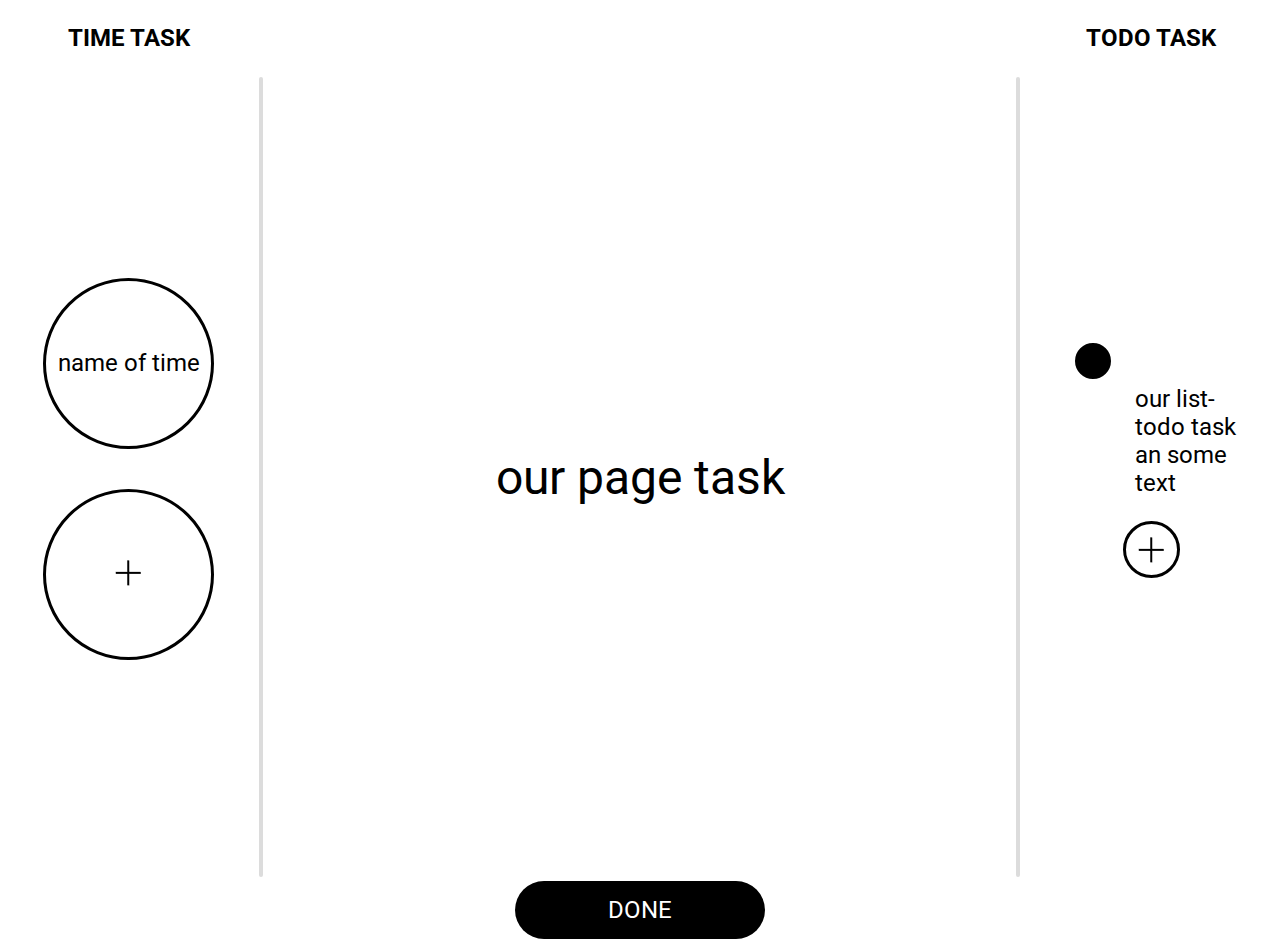
<file: index.html>
<!DOCTYPE html>
<html lang="en" dir="ltr">
  <head>
    <link rel="preconnect" href="https://fonts.googleapis.com">
    <link rel="preconnect" href="https://fonts.gstatic.com" crossorigin>
    <link href="https://fonts.googleapis.com/css2?family=Roboto:wght@100;400&display=swap" rel="stylesheet">
    <meta charset="utf-8">
    <title>Time</title>
    <link rel="stylesheet" href="css/main.css">
  </head>
  <body>
    <table height=100% width=100% >
      <tr>
      <th class="TimeTask_head">TIME TASK</th>
      <th class="bord_head"></th>
      <th></th>
      <th class="bord_head"></th>
      <th class="TodoTask_head">TODO TASK</th>
      </tr>
      <tr>
        <td>
          <ul class="TimeTask">
            <li class="content">
              <a href="#"><div class="round">name of time</div></a>
            </li>
            <li class="newTime" align="center" >
              <a href="#"><div class="round"><img src="img\newList.png" alt="+" align="center"></div></a>
            </li>
          </ul>
        </td>
        <td><div class="bord"></div></td>
        <td><div class="Selected">
         our page task
        </div></td>
        <td><div class="bord"></div></td>
        <td>
          <ul class="TodoTask">
            <li class="Task">  <a href="#"><div class="round"> </div>
            <div class="taskText"><p>our list-todo task an some text</p></div></a>
            </li>
          <a href="#" class="newList"><div class="round">
            <img src="img\newList.png" alt="+" align="center">
          </div></a>
            <!-- <ul class="plus" align="center"><a href="#"><div class="round">+</div></a> -->

            </ul>

        </td>
      </tr>
      <tr>
        <td></td>
        <td></td>
        <td align="center" ><a href="#"><div class="butn">DONE</div></a></td>
      </tr>
    </table>

  </body>
</html>
</file>
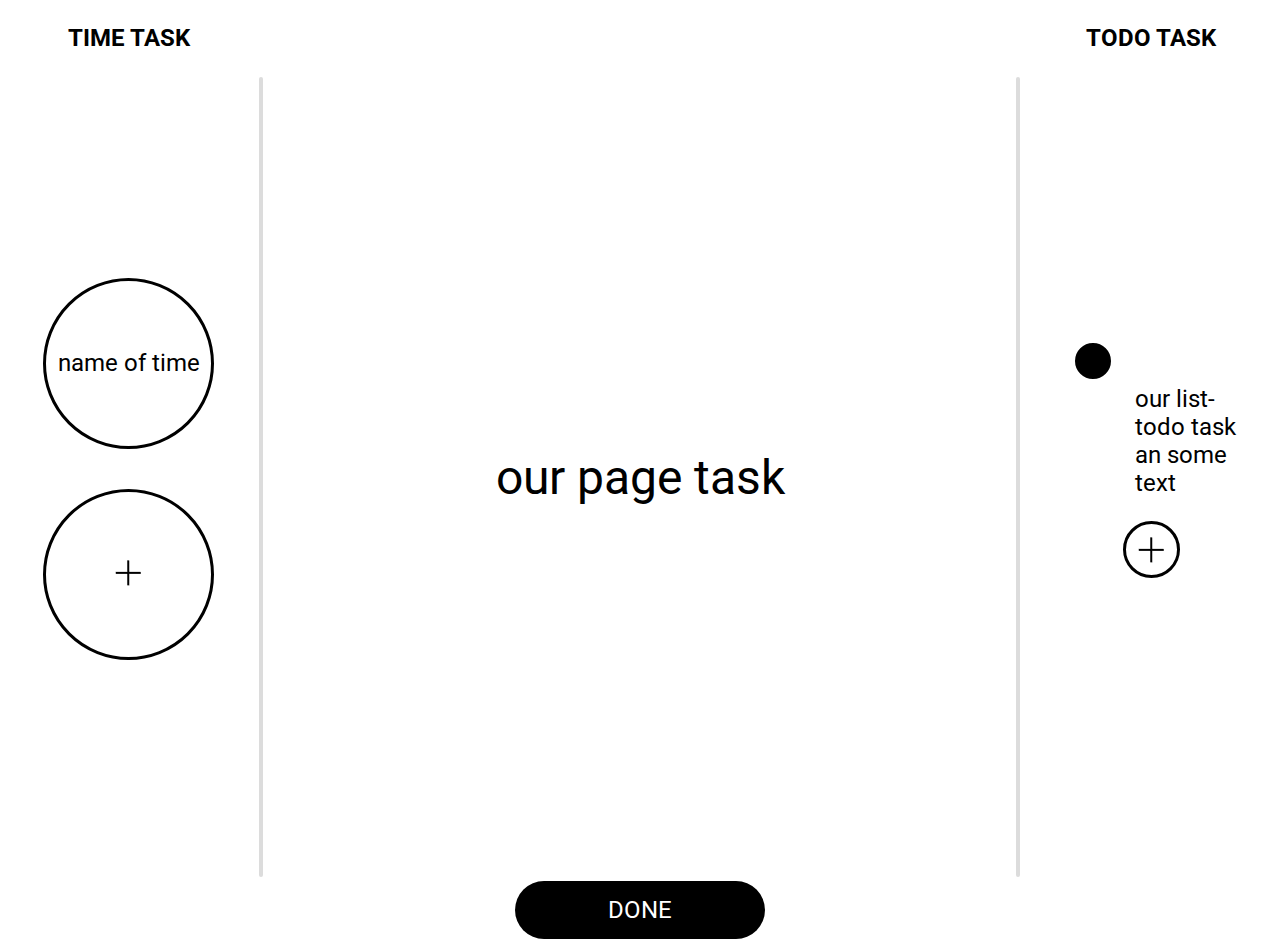
<file: TaskManager/TaskManager/index.html>
﻿<!DOCTYPE html>
<html lang="en" dir="ltr">
  <head>
    <link rel="preconnect" href="https://fonts.googleapis.com">
    <link rel="preconnect" href="https://fonts.gstatic.com" crossorigin>
    <link href="https://fonts.googleapis.com/css2?family=Roboto:wght@100;400&display=swap" rel="stylesheet">
    <meta charset="utf-8">
    <title>Time</title>
    <link rel="stylesheet" href="Shared/css/main.css">
  </head>
  <body>
    <table height=100% width=100% >
      <tr>
      <th class="TimeTask_head">TIME TASK</th>
      <th class="bord_head"></th>
      <th></th>
      <th class="bord_head"></th>
      <th class="TodoTask_head">TODO TASK</th>
      </tr>
      <tr>
        <td>
          <ul class="TimeTask">
            <li class="content">
              <a href="#"><div class="round">name of time</div></a>
            </li>
            <li class="newTime" align="center" >
              <a href="#"><div class="round"><img src="Shared\img\newList.png" alt="+" align="center"></div></a>
            </li>
          </ul>
        </td>
        <td><div class="bord"></div></td>
        <td><div class="Selected">
         our page task
        </div></td>
        <td><div class="bord"></div></td>
        <td>
          <ul class="TodoTask">
            <li class="Task">  <a href="#"><div class="round"> </div>
            <div class="taskText"><p>our list-todo task an some text</p></div></a>
            </li>
          <a href="#" class="newList"><div class="round">
            <img src="Shared\img\newList.png" alt="+" align="center">
          </div></a>
            <!-- <ul class="plus" align="center"><a href="#"><div class="round">+</div></a> -->

            </ul>

        </td>
      </tr>
      <tr>
        <td></td>
        <td></td>
        <td align="center" ><a href="#"><div class="butn">DONE</div></a></td>
      </tr>
    </table>

  </body>
</html>
</file>
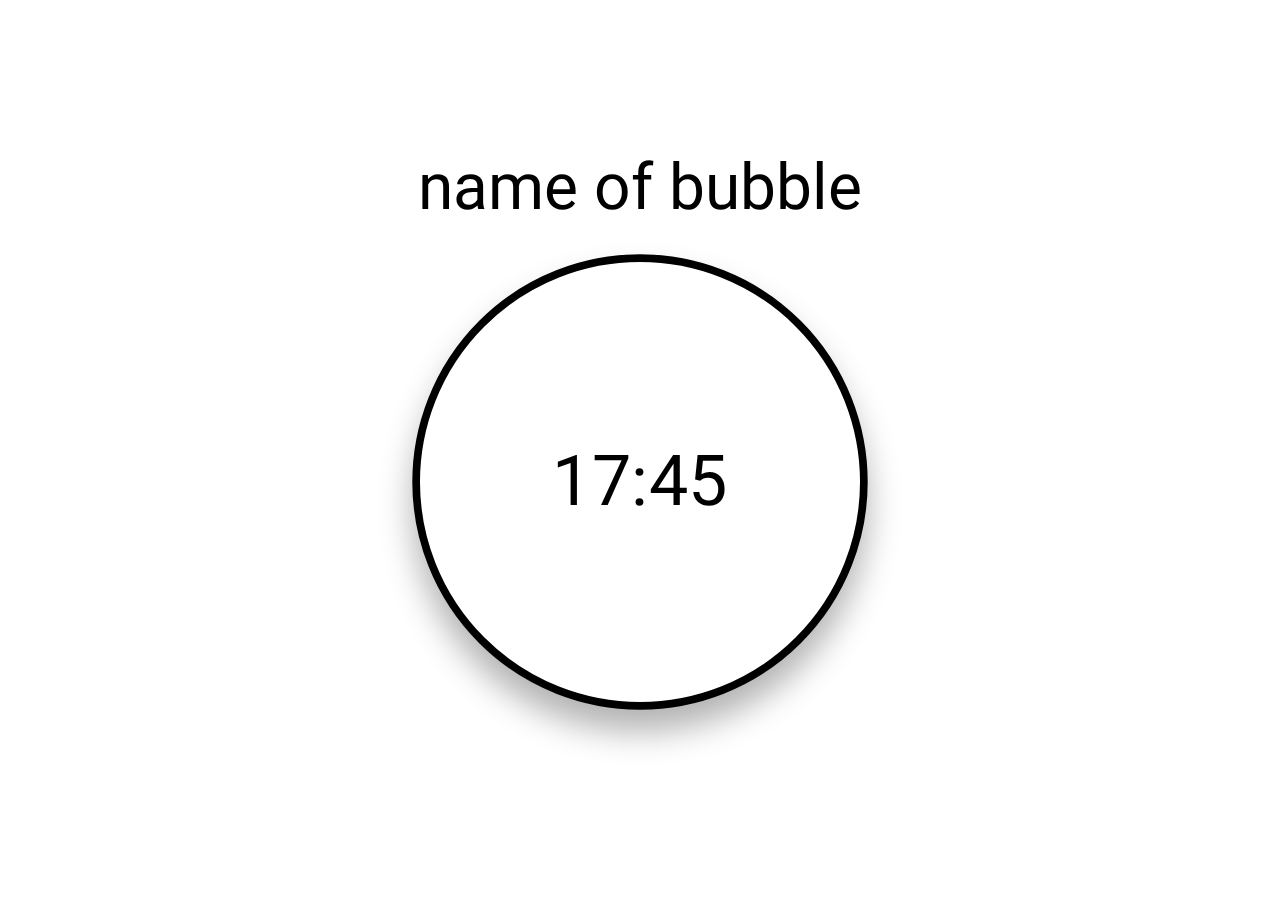
<file: timeTask.html>
<!DOCTYPE html>
<html lang="en" dir="ltr">
  <head>
      <link rel="preconnect" href="https://fonts.googleapis.com">
      <link rel="preconnect" href="https://fonts.gstatic.com" crossorigin>
      <link href="https://fonts.googleapis.com/css2?family=Roboto:wght@100;400&display=swap" rel="stylesheet">
      <meta charset="utf-8">

    <title>Time Task</title>
    <link rel="stylesheet" href="css/timeTask.css">
  </head>
  <body>
    <div class="SelectedTime">
      name of bubble
      <div class="round">17:45</div>
      </div>
  </body>
</html>
</file>
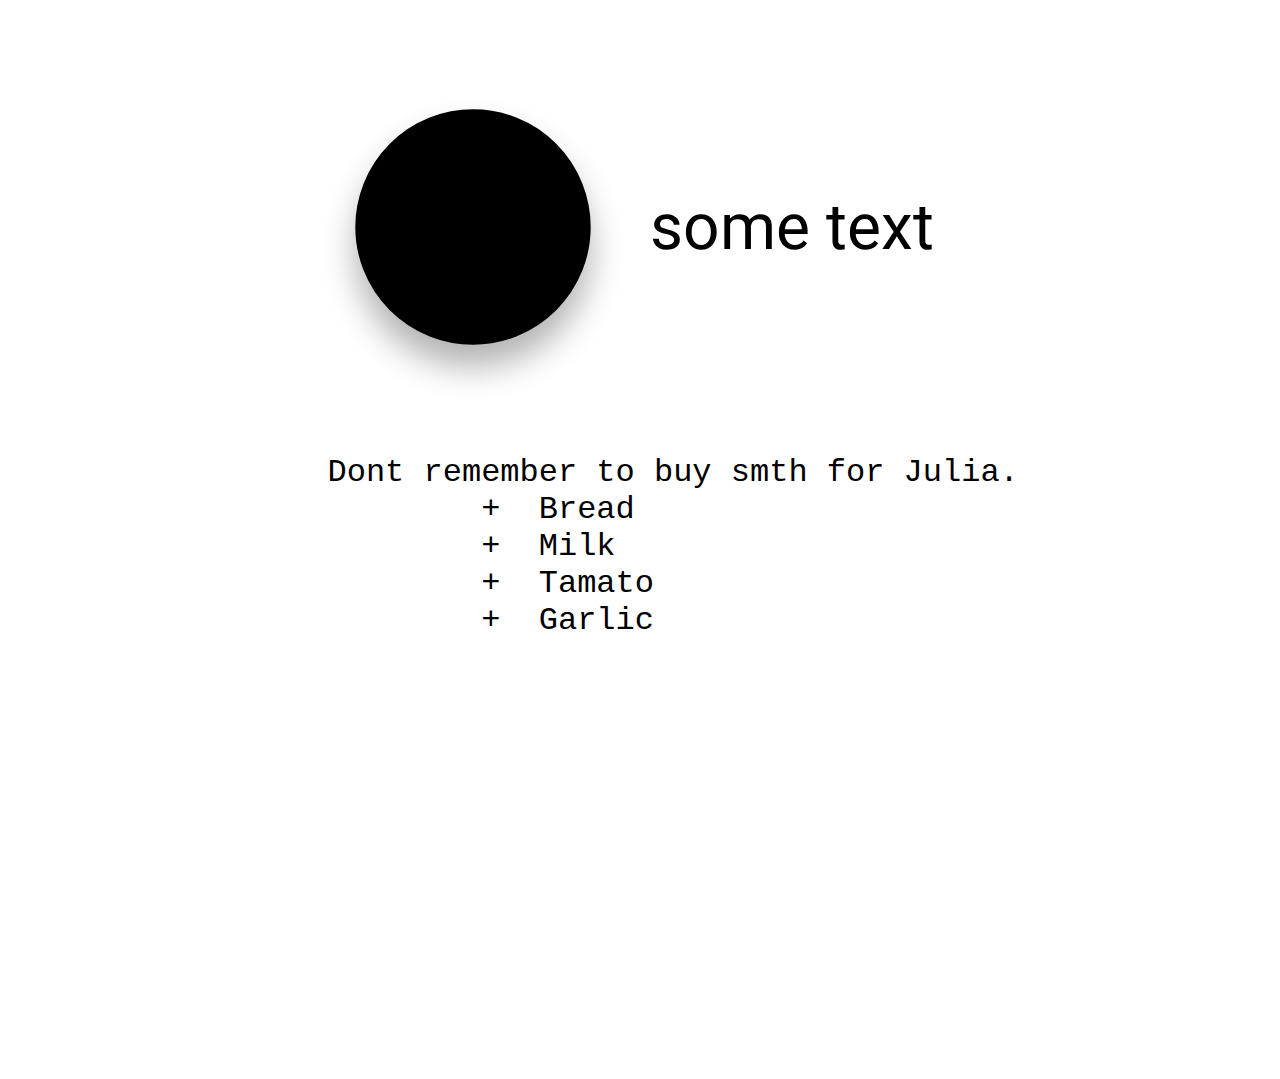
<file: todoTask.html>
<!DOCTYPE html>
<html lang="en" dir="ltr">
  <head>
      <link rel="preconnect" href="https://fonts.googleapis.com">
      <link rel="preconnect" href="https://fonts.gstatic.com" crossorigin>
      <link href="https://fonts.googleapis.com/css2?family=Roboto:wght@100;400&display=swap" rel="stylesheet">
      <meta charset="utf-8">

    <title>Todo Task</title>
    <link rel="stylesheet" href="css/todoTask.css">
  </head>
  <body>
    <div class="SelectedTodo">
      <div class="round"> </div> <div class="nameTodo">
        some text
      </div>
    </div>
    <div class="container">
      <div class="Description">
        <pre>Dont remember to buy smth for Julia.
        +  Bread
        +  Milk
        +  Tamato
        +  Garlic</pre>
      </div>
    </div>


  </body>
</html>
</file>
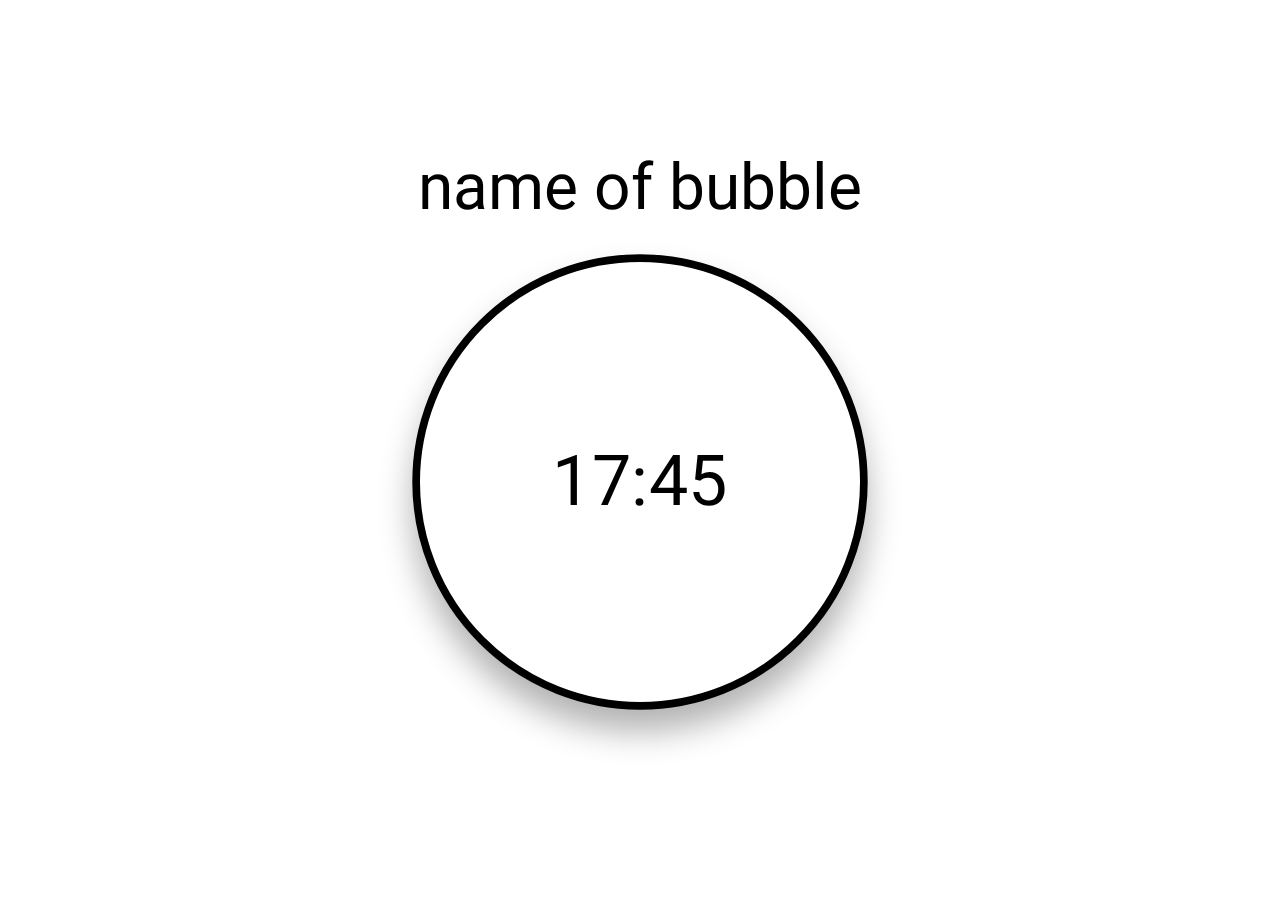
<file: TaskManager/TaskManager/timeTask.html>
﻿<!DOCTYPE html>
<html lang="en" dir="ltr">
  <head>
      <link rel="preconnect" href="https://fonts.googleapis.com">
      <link rel="preconnect" href="https://fonts.gstatic.com" crossorigin>
      <link href="https://fonts.googleapis.com/css2?family=Roboto:wght@100;400&display=swap" rel="stylesheet">
      <meta charset="utf-8">

    <title>Time Task</title>
    <link rel="stylesheet" href="Shared/css/timeTask.css">
  </head>
  <body>
    <div class="SelectedTime">
      name of bubble
      <div class="round">17:45</div>
      </div>
  </body>
</html>
</file>
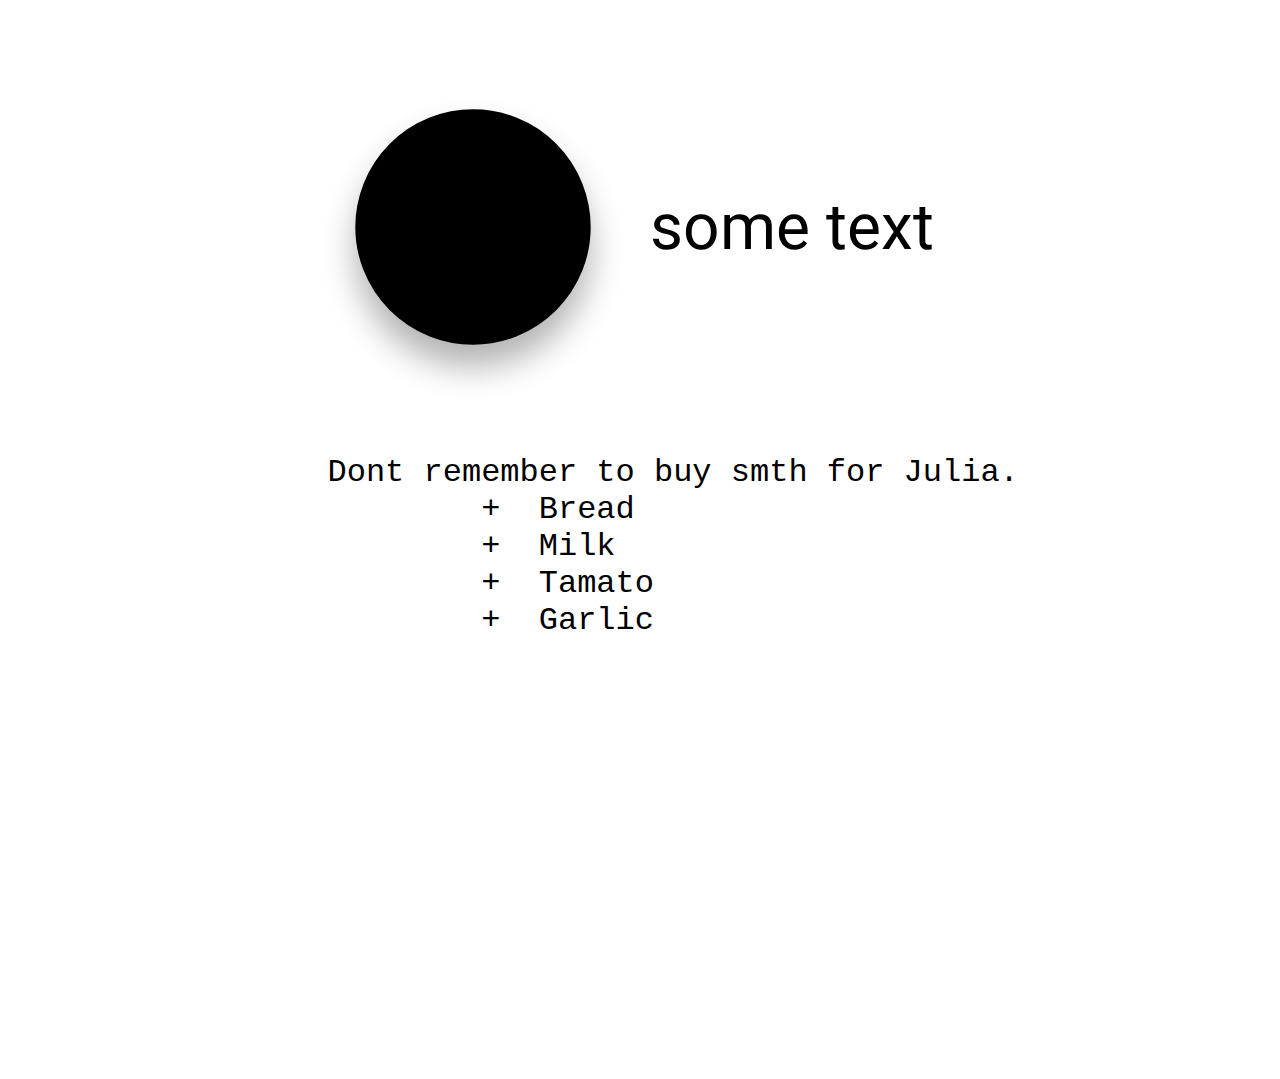
<file: TaskManager/TaskManager/todoTask.html>
﻿<!DOCTYPE html>
<html lang="en" dir="ltr">
  <head>
      <link rel="preconnect" href="https://fonts.googleapis.com">
      <link rel="preconnect" href="https://fonts.gstatic.com" crossorigin>
      <link href="https://fonts.googleapis.com/css2?family=Roboto:wght@100;400&display=swap" rel="stylesheet">
      <meta charset="utf-8">

    <title>Todo Task</title>
    <link rel="stylesheet" href="Shared/css/todoTask.css">
  </head>
  <body>
    <div class="SelectedTodo">
      <div class="round"> </div> <div class="nameTodo">
        some text
      </div>
    </div>
    <div class="container">
      <div class="Description">
        <pre>Dont remember to buy smth for Julia.
        +  Bread
        +  Milk
        +  Tamato
        +  Garlic</pre>
      </div>
    </div>


  </body>
</html>
</file>
<file: css/main.css>
body {
	padding: 0;
	margin: 0;
	font-family: 'Roboto', sans-serif;
	color: black;
	font-size: 24px;
}
li, ul{
  list-style-type: none;
  padding-left: 0;
}

.TimeTask_head{
  width: 20%;
}

.TodoTask_head{
  width: 20%;
  height: 70px;
}
.bord_head{
  width: 5px;
}


.Selected{
  margin-top: inherit;
  text-align: center;
  font-size: 48px;
}
table{
  width=100%;
  height=100%;
}

.content{
  text-align: center;
  align-items: center;

}
a{
  vertical-align: middle;
  	text-decoration: none;
    color: black;
}


.round {
  align-self: center;
  width: 165px;
  height: 165px;
  border: 3px solid black;
  border-radius: 50%;
  line-height: 165px;   /*подробнее про line-height */
  text-align: center;  /* выравнять текст по середине по горизонтали */
  background: white;
  margin-left: auto;
  margin-right: auto;
  margin-bottom: 40px;
  justify-content: space-between;
  transition: all 0.5s ease;
}

.round:hover{
  box-shadow: 0 15px 30px rgba(0,0,0,0.3);
  transform: scale(1.1);
}

.newTime img{
  margin-left: auto;
  margin-right: auto;
  margin-top: 55px;
  align: center;
}

.round p{
  margin: auto;
  font-family: 'Roboto', thin;
  font-size: 80px;
}
.bord{
  height: 800px;
  width:4px;
  background: #DCDCDC;
  border-radius: 5px;
}

.butn{
  width: 250px;
  background: #000;
  border-radius: 50px;
  color: white;
  justify-content: space-between;
  transition: all 0.5s ease;
  padding-top: 15px;
  padding-bottom:  15px;
}

.Task .round{
  width: 30px;
  height: 30px;
  background: black;
  float: left;
  margin: 20px;
  position: absolute;
}

.TodoTask li{
  margin-left: 30px;
  margin-right: 30px;
  display: flex;
  justify-content: space-between;
}

.taskText{
  margin-left: 80px;
  float: right;
}

img {
  display: block;
  vertical-align:middle;
}

.newList{
  float: inherit;
  align-items: center;
  align-content: center;
}

.newList .round{
  width: 51px;
  height: 51px;

}



.ourTime{


}
</file>
<file: TaskManager/TaskManager/Shared/css/main.css>
body {
	padding: 0;
	margin: 0;
	font-family: 'Roboto', sans-serif;
	color: black;
	font-size: 24px;
}
li, ul{
  list-style-type: none;
  padding-left: 0;
}

.TimeTask_head{
  width: 20%;
}

.TodoTask_head{
  width: 20%;
  height: 70px;
}
.bord_head{
  width: 5px;
}


.Selected{
  margin-top: inherit;
  text-align: center;
  font-size: 48px;
}
table{
  width=100%;
  height=100%;
}

.content{
  text-align: center;
  align-items: center;

}
a{
  vertical-align: middle;
  	text-decoration: none;
    color: black;
}


.round {
  align-self: center;
  width: 165px;
  height: 165px;
  border: 3px solid black;
  border-radius: 50%;
  line-height: 165px;   /*подробнее про line-height */
  text-align: center;  /* выравнять текст по середине по горизонтали */
  background: white;
  margin-left: auto;
  margin-right: auto;
  margin-bottom: 40px;
  justify-content: space-between;
  transition: all 0.5s ease;
}

.round:hover{
  box-shadow: 0 15px 30px rgba(0,0,0,0.3);
  transform: scale(1.1);
}

.newTime img{
  margin-left: auto;
  margin-right: auto;
  margin-top: 55px;
  align: center;
}

.round p{
  margin: auto;
  font-family: 'Roboto', thin;
  font-size: 80px;
}
.bord{
  height: 800px;
  width:4px;
  background: #DCDCDC;
  border-radius: 5px;
}

.butn{
  width: 250px;
  background: #000;
  border-radius: 50px;
  color: white;
  justify-content: space-between;
  transition: all 0.5s ease;
  padding-top: 15px;
  padding-bottom:  15px;
}

.Task .round{
  width: 30px;
  height: 30px;
  background: black;
  float: left;
  margin: 20px;
  position: absolute;
}

.TodoTask li{
  margin-left: 30px;
  margin-right: 30px;
  display: flex;
  justify-content: space-between;
}

.taskText{
  margin-left: 80px;
  float: right;
}

img {
  display: block;
  vertical-align:middle;
}

.newList{
  float: inherit;
  align-items: center;
  align-content: center;
}

.newList .round{
  width: 51px;
  height: 51px;

}



.ourTime{


}
</file>
<file: css/timeTask.css>
body {
	padding: 0;
	margin: 0;
	font-family: 'Roboto', sans-serif;
	color: black;
	font-size: 24px;
  display: block;
}
li, ul{
  list-style-type: none;
  padding-left: 0;
}


.SelectedTime{
  margin-top: 150px;
  text-align: center;
  font-size: 64px;
  align-items: center;
  justify-content: space-between;
  vertical-align: middle;
}

.round{
  align-self: center;
  width: 400px;
  height: 400px;
  border: 7px solid black;
  border-radius: 50%;
  line-height: 400px;   /*подробнее про line-height */
  text-align: center;  /* выравнять текст по середине по горизонтали */
  background: white;
  margin-left: auto;
  margin-right: auto;
  margin-bottom: 40px;
  margin-top: 50px;
  justify-content: space-between;
  transition: all 0.5s ease;
  box-shadow: 0 20px 30px rgba(0,0,0,0.3);
  transform: scale(1.1);
}

p{
  margin-top: auto;
  vertical-align: middle;
  float: inherit;
  align-items: center;
}
</file>
<file: css/todoTask.css>
body {
	padding: 0;
	margin: 0;
	font-family: 'Roboto', sans-serif;
	color: black;
	font-size: 24px;
  display: block;
}
li, ul{
  list-style-type: none;
  padding-left: 0;
}


.SelectedTodo{
  margin-top: 100px;
  text-align: center;
  font-size: 64px;
  align-items: center;
  justify-content:center;
  vertical-align: middle;
  display: flex;
  margin-bottom: 100px
}

.round{
  width: 200px;
  height: 200px;
  border: 7px solid black;
  background: #000;
  border-radius: 50%;
  line-height: 200px;   /*подробнее про line-height */
  margin-right: 70px;
  margin-bottom: 40px;
  margin-top: 50px;
  justify-content: space-between;
  transition: all 0.5s ease;
  box-shadow: 0 20px 30px rgba(0,0,0,0.3);
  transform: scale(1.1);
  float: left;
  margin: 20px;
}
.nameTodo{
  margin-left: 50px;
}
.container {
	width: 625px;
	/*позиционирование по центру*/
  height: 625px;
	margin: 0 auto;
  text-align: center;
  font-size: 32px;
  align-items: center;
  justify-content:center;
  font-weight: 400;
}
pre{
  margin-top: auto;
  vertical-align: middle;
  float: inherit;
  align-items: center;
  text-align: justify;
}
</file>
<file: TaskManager/TaskManager/Shared/css/timeTask.css>
body {
	padding: 0;
	margin: 0;
	font-family: 'Roboto', sans-serif;
	color: black;
	font-size: 24px;
  display: block;
}
li, ul{
  list-style-type: none;
  padding-left: 0;
}


.SelectedTime{
  margin-top: 150px;
  text-align: center;
  font-size: 64px;
  align-items: center;
  justify-content: space-between;
  vertical-align: middle;
}

.round{
  align-self: center;
  width: 400px;
  height: 400px;
  border: 7px solid black;
  border-radius: 50%;
  line-height: 400px;   /*подробнее про line-height */
  text-align: center;  /* выравнять текст по середине по горизонтали */
  background: white;
  margin-left: auto;
  margin-right: auto;
  margin-bottom: 40px;
  margin-top: 50px;
  justify-content: space-between;
  transition: all 0.5s ease;
  box-shadow: 0 20px 30px rgba(0,0,0,0.3);
  transform: scale(1.1);
}

p{
  margin-top: auto;
  vertical-align: middle;
  float: inherit;
  align-items: center;
}
</file>
<file: TaskManager/TaskManager/Shared/css/todoTask.css>
body {
	padding: 0;
	margin: 0;
	font-family: 'Roboto', sans-serif;
	color: black;
	font-size: 24px;
  display: block;
}
li, ul{
  list-style-type: none;
  padding-left: 0;
}


.SelectedTodo{
  margin-top: 100px;
  text-align: center;
  font-size: 64px;
  align-items: center;
  justify-content:center;
  vertical-align: middle;
  display: flex;
  margin-bottom: 100px
}

.round{
  width: 200px;
  height: 200px;
  border: 7px solid black;
  background: #000;
  border-radius: 50%;
  line-height: 200px;   /*подробнее про line-height */
  margin-right: 70px;
  margin-bottom: 40px;
  margin-top: 50px;
  justify-content: space-between;
  transition: all 0.5s ease;
  box-shadow: 0 20px 30px rgba(0,0,0,0.3);
  transform: scale(1.1);
  float: left;
  margin: 20px;
}
.nameTodo{
  margin-left: 50px;
}
.container {
	width: 625px;
	/*позиционирование по центру*/
  height: 625px;
	margin: 0 auto;
  text-align: center;
  font-size: 32px;
  align-items: center;
  justify-content:center;
  font-weight: 400;
}
pre{
  margin-top: auto;
  vertical-align: middle;
  float: inherit;
  align-items: center;
  text-align: justify;
}
</file>
